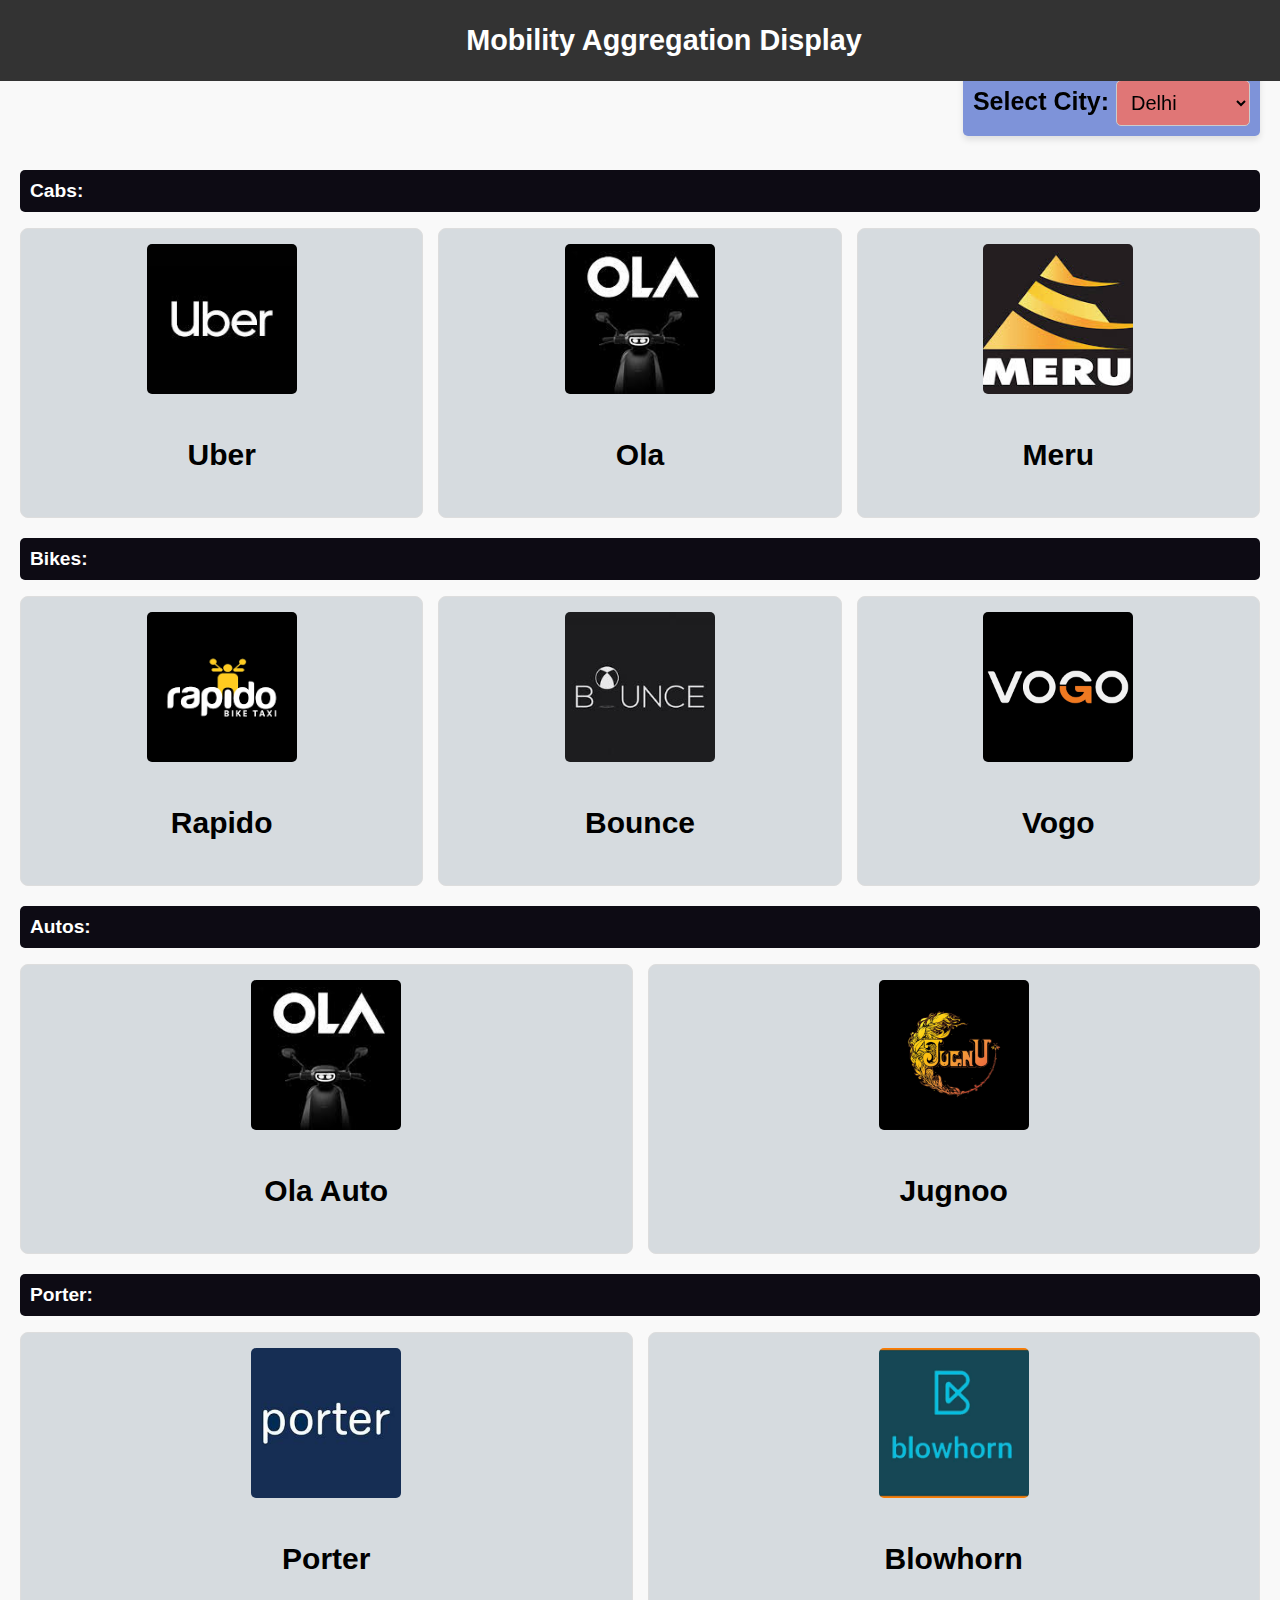
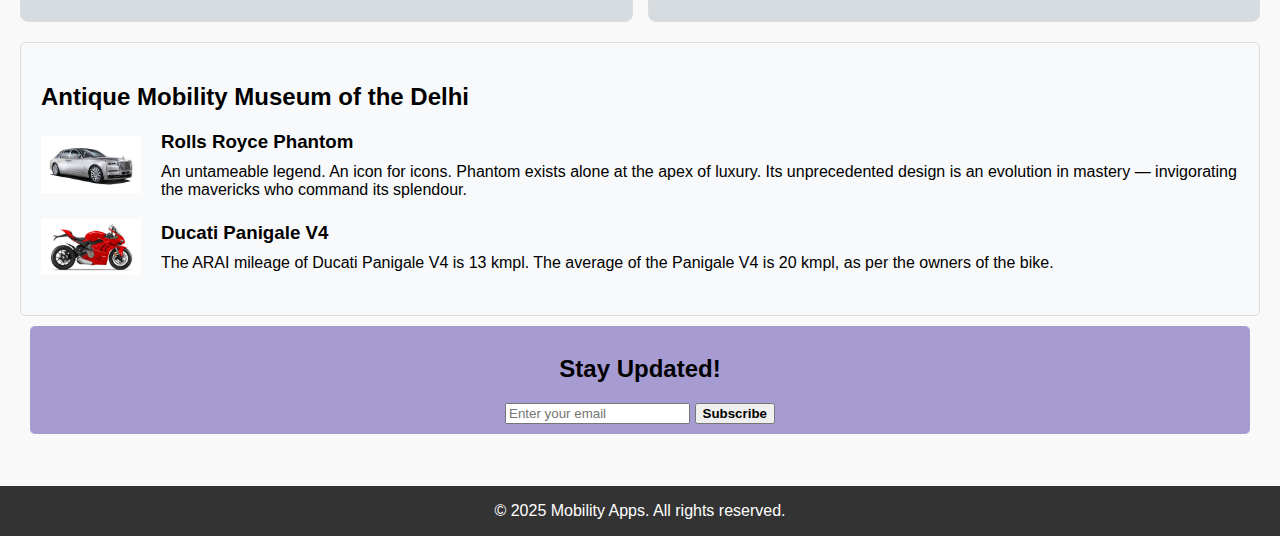
<file: index.html>
<!DOCTYPE html>
<html lang="en">
  <head>
    <meta charset="UTF-8" />
    <meta name="viewport" content="width=device-width, initial-scale=1.0" />
    <title>Mobility Aggregation</title>
    <link rel="stylesheet" href="./Components/style.css" />
  </head>
  <body>
    <div class="header">
      <h1>Mobility Aggregation Display</h1>
    </div>
    <div class="container">
      <div class="dropdown">
        <label for="city-select">Select City:</label>
        <select id="city-select">
          <option value="delhi">Delhi</option>
          <option value="mumbai">Mumbai</option>
          <option value="bangalore">Bangalore</option>
          <option value="no-data">Other City</option>
        </select>
      </div>
      <div id="content"></div>
      <div id="premium-section"></div>
      <div class="cta">
        <h2>Stay Updated!</h2>
        <form>
          <input type="email" placeholder="Enter your email" required />
          <button type="submit">Subscribe</button>
        </form>
      </div>
    </div>
    <footer>
      <p>© 2025 Mobility Apps. All rights reserved.</p>
    </footer>
    <script type="module" src="./Components/script.js"></script>
  </body>
</html>
</file>
<file: Components/style.css>
/* Home Page */
body {
  font-family: Arial, sans-serif;
  margin: 0;
  padding: 0;
  box-sizing: border-box;
  background-color: #f9f9f9;
}

.header {
  background: #333;
  color: #fff;
  text-align: center;
  padding: 1.5rem;
  position: fixed;
  top: 0;
  left: 0;
  width: 100%;
  z-index: 1000;
}

.header h1 {
  margin: 0;
  font-size: 1.8rem;
}

.container {
  padding: 20px;
  margin-top: 130px;
}
@media (max-width: 768px) {
  .container {
    padding: 20px;
    margin-top: 160px;
  }
  .dropdown {
    margin-top: 40px;
  }
}

.dropdown {
  font-size: 25px;
  font-weight: 700;
  text-align: right;
  position: fixed;
  top: 70px;
  right: 20px;
  background-color: rgb(126, 147, 217);
  padding: 10px;
  border-radius: 5px;
  z-index: 999;
  box-shadow: 0 4px 6px rgba(0, 0, 0, 0.1);
}

.dropdown select {
  padding: 10px;
  font-size: 20px;
  border: 1px solid #ccc;
  border-radius: 5px;
  cursor: pointer;
  background-color: #e07676;
}

.category {
  margin-top: 20px;
}

.category h2 {
  background: #0d0b14;
  color: #fff;
  padding: 10px;
  border-radius: 5px;
  font-size: 1.2rem;
}

.apps {
  display: flex;
  flex-wrap: wrap;
  gap: 15px;
  justify-content: center;
}

.app {
  background: #d6dbdf;
  padding: 15px;
  border: 1px solid #ddd;
  border-radius: 8px;
  text-align: center;
  flex: 1 1 120px;
  transition: transform 0.2s, box-shadow 0.2s;
  cursor: pointer;
}

.app:hover {
  transform: translateY(-5px);
  box-shadow: 0 4px 10px rgba(0, 0, 0, 0.1);
}

.app button {
  margin-top: 10px;
  padding: 8px 15px;
  font-size: 14px;
  color: white;
  border: none;
  border-radius: 5px;
  cursor: pointer;
  transition: background 0.2s;
}

.app button:hover {
  background: #0056b3;
}

.app img {
  width: 150px;
  height: 150px;
  object-fit: cover;
  border-radius: 5px;
  margin-bottom: 10px;
  cursor: pointer;
}

.app a {
  text-decoration: none;
}
.app a p {
  color: black;
  font-size: 30px;
  font-weight: 600;
}

.no-data {
  text-align: center;
  color: red;
  margin-top: 20px;
}

footer {
  background: #333;
  color: #fff;
  text-align: center;
  padding: 1rem;
  margin-top: 2rem;
}

footer p {
  margin: 0;
}

.cta {
  justify-content: center;
  align-items: center;
  text-align: center;
  background-color: #a79cd1;
  margin: 10px 10px 0px 10px;
  padding: 10px;
  border-radius: 5px;
}

.cta button {
  color: black;
  font-weight: 600;
}

/* Responsive Design */
@media (max-width: 768px) {
  .apps {
    gap: 5px;
  }

  .app {
    flex: 1 1 100%;
  }
}

#premium-section {
  margin-top: 20px;
  padding: 20px;
  background: #f8f9fa;
  border: 1px solid #ddd;
  border-radius: 5px;
}

.premium-item {
  display: flex;
  align-items: center;
  margin-bottom: 20px;
}

.premium-item img {
  width: 100px;
  height: auto;
  margin-right: 20px;
}

.premium-item h3 {
  margin: 0 0 10px;
}

.premium-item p {
  margin: 0;
}

/* App Detailes */

.app-details {
  margin: 20px auto;
  padding: 20px;
  max-width: 600px;
  background: inherit;
  border-radius: 8px;
}
.app-details h1 {
  text-align: center;
}
.app-links a {
  display: block;
  margin: 10px 0;
  text-decoration: none;
  color: #007bff;
}
.reviews {
  margin-top: 20px;
}
.review-form textarea {
  width: 100%;
  height: 100px;
}
.app-details img {
  width: 100px;
  height: 100px;
  object-fit: cover;
  border-radius: 5px;
  margin-bottom: 10px;
  cursor: pointer;
  display: block;
  margin-left: auto;
  margin-right: auto;
}
.review-form button {
  font-size: 25px;
  background-color: lightgreen;
  border-radius: 5px;
  color: black;
  font-weight: 600;
}
</file>
